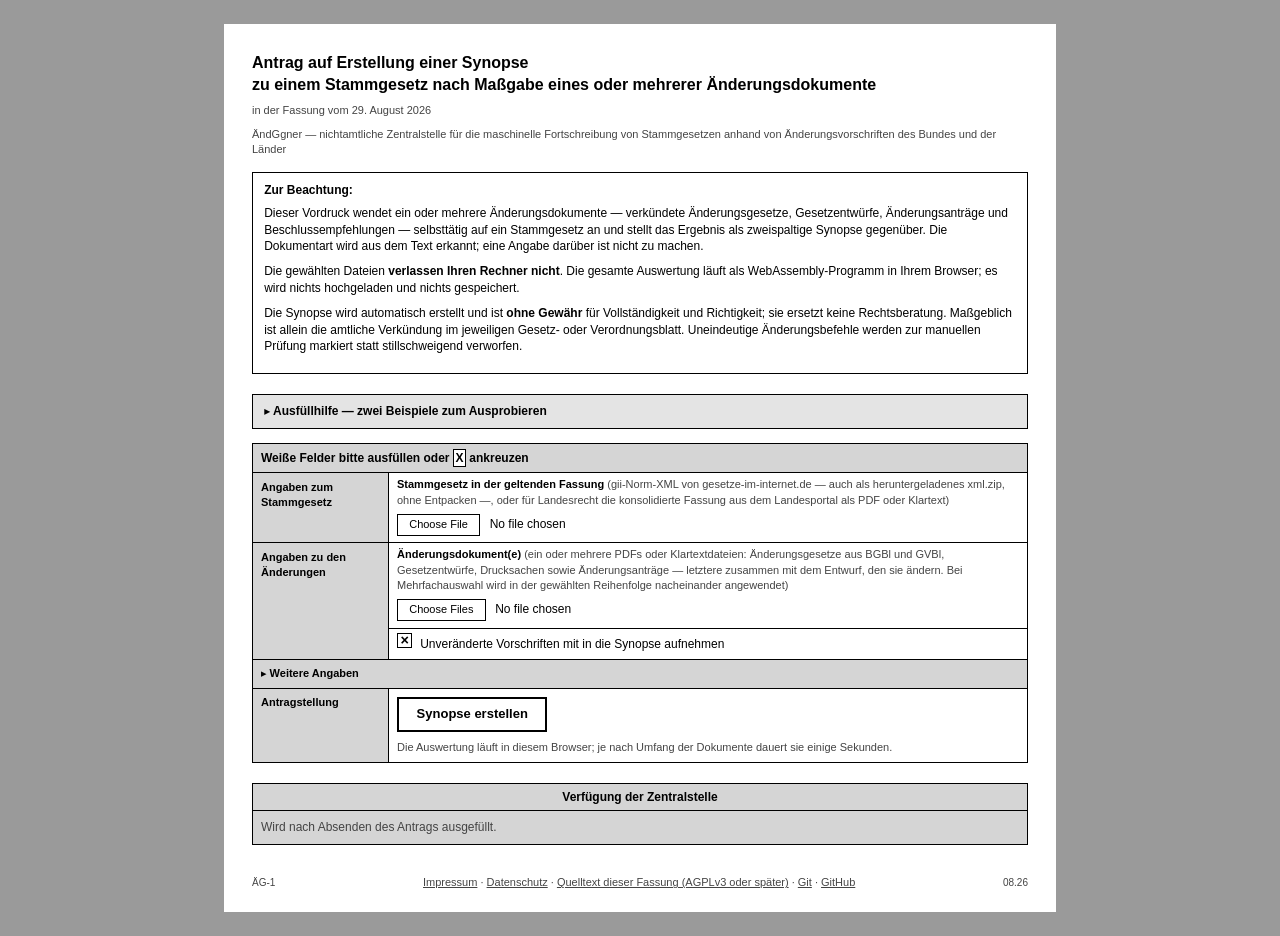
<file: src/main/resources/eu/mulk/aendggner/web/index.html>
<!doctype html>
<!-- SPDX-FileCopyrightText: 2026 Matthias Andreas Benkard <code@mail.matthias.benkard.de>
     SPDX-License-Identifier: AGPL-3.0-or-later -->
<html lang="de">
<head>
  <meta charset="utf-8">
  <meta name="viewport" content="width=device-width, initial-scale=1">
  <title>ÄndGgner — Änderungsgesetze konsolidieren</title>
  <meta name="description" content="Wendet Änderungsgesetze und Gesetzentwürfe selbsttätig auf ein
    Stammgesetz an und zeigt das Ergebnis als zweispaltige Synopse. Die Auswertung läuft
    vollständig im Browser; die gewählten Dateien werden nicht übertragen.">
  <link rel="canonical" href="https://aendggner.kellertomaten.de/">
  <link rel="icon" href="favicon.svg" type="image/svg+xml">
  <link rel="stylesheet" href="style.css">
  <script src="app.js" defer></script>
</head>
<body>
<div class="bogen">

  <header>
    <h1>Antrag auf Erstellung einer Synopse<br>
      zu einem Stammgesetz nach Maßgabe eines oder mehrerer Änderungsdokumente</h1>
    <p class="fassung">in der Fassung vom
      <time datetime="2026-08-29">29. August 2026</time></p>
    <p class="stelle">
      ÄndGgner — nichtamtliche Zentralstelle für die maschinelle Fortschreibung von Stammgesetzen
      anhand von Änderungsvorschriften des Bundes und der Länder
    </p>
  </header>

  <section class="beachtung">
    <h2>Zur Beachtung:</h2>
    <p>
      Dieser Vordruck wendet ein oder mehrere Änderungsdokumente — verkündete Änderungsgesetze,
      Gesetzentwürfe, Änderungsanträge und Beschlussempfehlungen — selbsttätig auf ein Stammgesetz
      an und stellt das Ergebnis als zweispaltige Synopse gegenüber. Die Dokumentart wird aus dem
      Text erkannt; eine Angabe darüber ist nicht zu machen.
    </p>
    <p>
      Die gewählten Dateien <strong>verlassen Ihren Rechner nicht</strong>. Die gesamte Auswertung
      läuft als WebAssembly-Programm in Ihrem Browser; es wird nichts hochgeladen und nichts
      gespeichert.
    </p>
    <p>
      Die Synopse wird automatisch erstellt und ist <strong>ohne Gewähr</strong> für Vollständigkeit
      und Richtigkeit; sie ersetzt keine Rechtsberatung. Maßgeblich ist allein die amtliche
      Verkündung im jeweiligen Gesetz- oder Verordnungsblatt. Uneindeutige Änderungsbefehle werden
      zur manuellen Prüfung markiert statt stillschweigend verworfen.
    </p>
    <noscript>
      <p class="fehlt">
        Dieser Vordruck rechnet im Browser statt auf dem Server und braucht dafür JavaScript und
        WebAssembly. Ohne sie bleibt er wirkungslos. Wer beides nicht einschalten möchte, verwende
        die Befehlszeilenfassung — sie liegt dem <a href="aendggner-quelltext.tar.gz">Quelltext</a>
        bei und leistet dasselbe.
      </p>
    </noscript>
  </section>

  <details class="ausfuellhilfe">
    <summary>Ausfüllhilfe — zwei Beispiele zum Ausprobieren</summary>

    <p>
      Der Vordruck braucht zweierlei: das <strong>Stammgesetz</strong> in seiner geltenden Fassung
      und das <strong>Änderungsdokument</strong>, das es ändert. Beides liegt bei den amtlichen
      Stellen bereit. Die beiden Dateien eines Beispiels herunterladen, in die Felder oben
      eintragen — das xml.zip so, wie es kommt, ohne Entpacken — und „Synopse erstellen“ drücken.
    </p>

    <dl class="beispiele">
      <dt>Verkündetes Änderungsgesetz — Gesetz gegen den unlauteren Wettbewerb</dt>
      <dd>
        Stammgesetz:
        <a href="https://www.gesetze-im-internet.de/uwg_2004/xml.zip"
           target="_blank" rel="noopener noreferrer">UWG (xml.zip, 22 KB)</a><br>
        Änderung:
        <a href="https://www.recht.bund.de/bgbl/1/2026/43/regelungstext.pdf?__blob=publicationFile&amp;v=1"
           target="_blank" rel="noopener noreferrer">Drittes Gesetz zur Änderung des UWG,
          BGBl. 2026 I Nr. 43 (PDF, 0,3 MB)</a><br>
        <span class="erl">19 Befehle an 6 Normen, nichts manuell zu prüfen.</span>
      </dd>

      <dt>Gesetzentwurf — Allgemeines Gleichbehandlungsgesetz</dt>
      <dd>
        Stammgesetz:
        <a href="https://www.gesetze-im-internet.de/agg/xml.zip"
           target="_blank" rel="noopener noreferrer">AGG (xml.zip, 14 KB)</a><br>
        Änderung:
        <a href="https://dserver.bundestag.de/btd/21/061/2106178.pdf"
           target="_blank" rel="noopener noreferrer">Zweites Gesetz zur Änderung des AGG,
          BT-Drs. 21/6178 (PDF, 0,5 MB)</a><br>
        <span class="erl">
          23 Befehle an 14 Normen, einer zur manuellen Prüfung markiert. Zeigt zugleich, was gälte,
          wenn der Entwurf so beschlossen würde — der Begründungsteil dahinter erzeugt keine
          Befehle.
        </span>
      </dd>
    </dl>

    <p class="erl">
      Die Verweise führen zu gesetze-im-internet.de, recht.bund.de und dserver.bundestag.de. Der
      Vordruck ruft dort nichts von sich aus ab: Er sieht nur die Dateien, die Sie ihm übergeben.
    </p>
  </details>

  <p class="ausfuellhinweis">
    Weiße Felder bitte ausfüllen oder <span class="kreuz">X</span> ankreuzen
  </p>

  <form id="synopse-formular">
    <div class="vordruck">

      <div class="block">
        <div class="leitspalte">Angaben zum Stammgesetz</div>
        <div class="felder">
          <div class="feld">
            <label for="stamm">Stammgesetz in der geltenden Fassung
              <span class="erl">(gii-Norm-XML von gesetze-im-internet.de — auch als
                heruntergeladenes xml.zip, ohne Entpacken —, oder für Landesrecht die
                konsolidierte Fassung aus dem Landesportal als PDF oder Klartext)</span></label>
            <input type="file" id="stamm" name="stamm" required>
          </div>
        </div>
      </div>

      <div class="block">
        <div class="leitspalte">Angaben zu den Änderungen</div>
        <div class="felder">
          <div class="feld">
            <label for="aenderung">Änderungsdokument(e)
              <span class="erl">(ein oder mehrere PDFs oder Klartextdateien: Änderungsgesetze aus
                BGBl und GVBl, Gesetzentwürfe, Drucksachen sowie Änderungsanträge — letztere
                zusammen mit dem Entwurf, den sie ändern. Bei Mehrfachauswahl wird in der
                gewählten Reihenfolge nacheinander angewendet)</span></label>
            <input type="file" id="aenderung" name="aenderung" multiple required>
          </div>
          <div class="feld ankreuzfeld">
            <label>
              <input type="checkbox" id="vollstaendig" name="vollstaendig" checked>
              Unveränderte Vorschriften mit in die Synopse aufnehmen
            </label>
          </div>
        </div>
      </div>

      <details class="weitere">
        <summary>Weitere Angaben</summary>
        <div class="felder">
          <div class="feld">
            <label for="artikel">Anzuwendender Artikel
              <span class="erl">(nur auszufüllen, wenn abweichend: ohne Angabe werden alle
                Artikel angewandt, deren Einleitung das oben bezeichnete Stammgesetz
                nennt)</span></label>
            <input type="text" id="artikel" name="artikel" inputmode="numeric"
                   autocomplete="off" placeholder="z. B. 3">
          </div>
          <div class="feld">
            <label for="stichtag">Stichtag
              <span class="erl">(nur auszufüllen, wenn die Fassung eines bestimmten Tages
                gewünscht ist: Tritt das Änderungsgesetz gestaffelt in Kraft, so bleiben die an
                diesem Tag noch nicht geltenden Befehle unangewandt und werden gesondert
                ausgewiesen. Ohne Angabe werden alle Befehle angewandt)</span></label>
            <input type="date" id="stichtag" name="stichtag" autocomplete="off">
          </div>
          <div class="feld">
            <label for="nachfassung">Amtliche Nachfassung
              <span class="erl">(nur auszufüllen, wenn das Ergebnis dagegen zu halten ist: Die
                Synopse weist alsdann Norm für Norm aus, worin die errechnete Fassung von der
                amtlichen abweicht. Angenommen werden dieselben Formate wie beim
                Stammgesetz)</span></label>
            <input type="file" id="nachfassung" name="nachfassung"
                   accept=".xml,.zip,.pdf,.txt,text/plain,application/pdf">
          </div>
          <div class="feld ankreuzfeld">
            <label>
              <input type="checkbox" id="neufassung" name="neufassung">
              Auch die fortgeschriebene Fassung als Klartext ausgeben
            </label>
            <p class="erl nachsatz">Sie lässt sich sichern und als Stammgesetz eines weiteren
              Änderungsheftes wieder einreichen — so entsteht die Fortschreibung über mehrere
              Hefte hinweg.</p>
          </div>
          <div class="feld ankreuzfeld">
            <label>
              <input type="checkbox" id="nurtext" name="nurtext">
              Statt der Synopse nur den maschinell gelesenen Text der Änderungsdokumente ausgeben
            </label>
            <p class="erl nachsatz">Zur Nachschau, wenn ein Befehl unerklärlich unangewandt
              bleibt: Der Text lässt sich sichern, von Hand berichtigen und als Klartextdatei
              oben wieder einreichen.</p>
          </div>
        </div>
      </details>

      <div class="block">
        <div class="leitspalte">Antragstellung</div>
        <div class="felder">
          <div class="feld absenden">
            <button type="submit">Synopse erstellen</button>
            <span class="erl">Die Auswertung läuft in diesem Browser; je nach Umfang der
              Dokumente dauert sie einige Sekunden.</span>
          </div>
        </div>
      </div>

    </div>
  </form>

  <section class="verfuegung">
    <h2>Verfügung der Zentralstelle</h2>
    <div class="verfuegungsfeld">
      <p id="meldung" class="meldung" hidden aria-live="polite" aria-atomic="true"></p>
      <p class="platzhalter">Wird nach Absenden des Antrags ausgefüllt.</p>
    </div>
  </section>

  <footer>
    <span class="vordrucknummer">ÄG&#8209;1</span>
    <nav>
      <a href="impressum.html">Impressum</a> ·
      <a href="datenschutz.html">Datenschutz</a> ·
      <a href="aendggner-quelltext.tar.gz">Quelltext dieser Fassung (AGPLv3 oder später)</a> ·
      <a href="https://git.benkard.de/mulk/aendggner">Git</a> ·
      <a href="https://github.com/benkard/aendggner">GitHub</a>
    </nav>
    <span class="ausgabe">08.26</span>
  </footer>

</div>
</body>
</html>
</file>
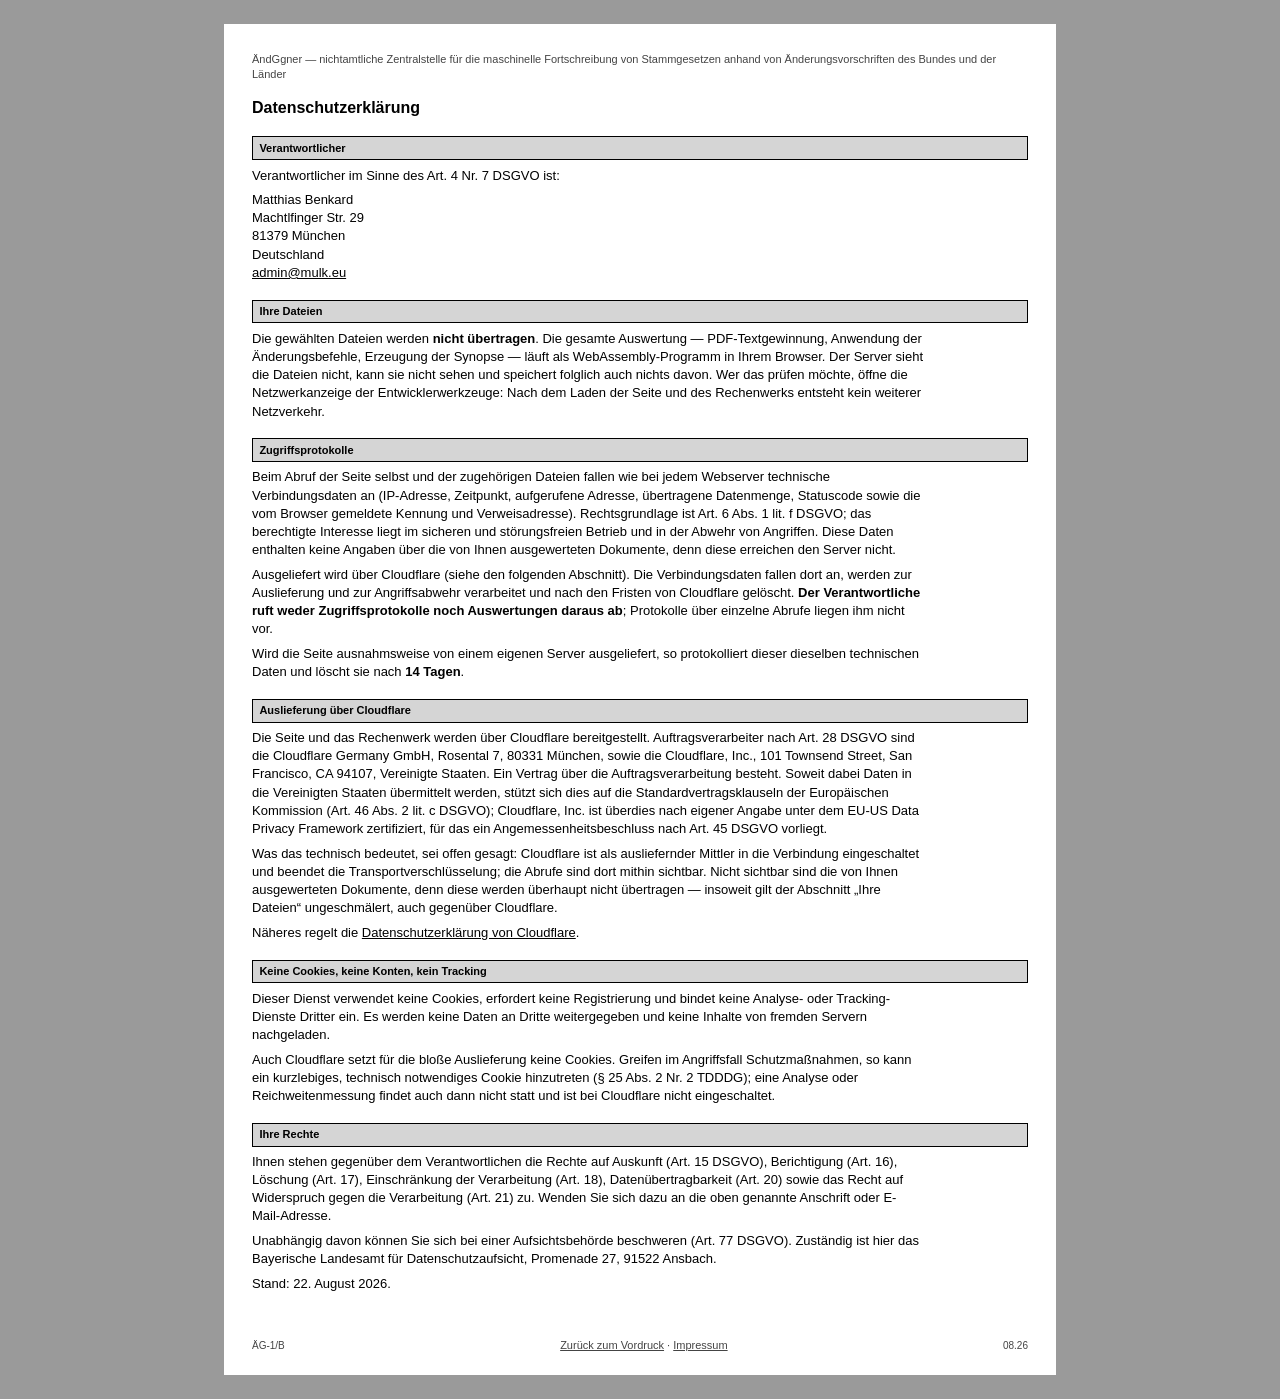
<file: src/main/resources/eu/mulk/aendggner/web/datenschutz.html>
<!doctype html>
<!-- SPDX-FileCopyrightText: 2026 Matthias Andreas Benkard <code@mail.matthias.benkard.de>
     SPDX-License-Identifier: AGPL-3.0-or-later -->
<html lang="de">
<head>
  <meta charset="utf-8">
  <meta name="viewport" content="width=device-width, initial-scale=1">
  <title>Datenschutz — ÄndGgner</title>
  <link rel="icon" href="favicon.svg" type="image/svg+xml">
  <link rel="stylesheet" href="style.css">
</head>
<body>
<div class="bogen">

  <header>
    <p class="stelle">
      ÄndGgner — nichtamtliche Zentralstelle für die maschinelle Fortschreibung von Stammgesetzen
      anhand von Änderungsvorschriften des Bundes und der Länder
    </p>
  </header>

  <main>
    <h1>Datenschutzerklärung</h1>

    <h2>Verantwortlicher</h2>
    <p>
      Verantwortlicher im Sinne des Art. 4 Nr. 7 DSGVO ist:
    </p>
    <address>
      Matthias Benkard<br>
      Machtlfinger Str. 29<br>
      81379 München<br>
      Deutschland<br>
      <a href="mailto:admin@mulk.eu">admin@mulk.eu</a>
    </address>

    <h2>Ihre Dateien</h2>
    <p>
      Die gewählten Dateien werden <strong>nicht übertragen</strong>. Die gesamte Auswertung —
      PDF-Textgewinnung, Anwendung der Änderungsbefehle, Erzeugung der Synopse — läuft als
      WebAssembly-Programm in Ihrem Browser. Der Server sieht die Dateien nicht, kann sie nicht
      sehen und speichert folglich auch nichts davon. Wer das prüfen möchte, öffne die
      Netzwerkanzeige der Entwicklerwerkzeuge: Nach dem Laden der Seite und des Rechenwerks
      entsteht kein weiterer Netzverkehr.
    </p>

    <h2>Zugriffsprotokolle</h2>
    <p>
      Beim Abruf der Seite selbst und der zugehörigen Dateien fallen wie bei jedem Webserver
      technische Verbindungsdaten an (IP-Adresse, Zeitpunkt, aufgerufene Adresse, übertragene
      Datenmenge, Statuscode sowie die vom Browser gemeldete Kennung und Verweisadresse).
      Rechtsgrundlage ist Art. 6 Abs. 1 lit. f DSGVO; das berechtigte Interesse liegt im
      sicheren und störungsfreien Betrieb und in der Abwehr von Angriffen. Diese Daten
      enthalten keine Angaben über die von Ihnen ausgewerteten Dokumente, denn diese erreichen
      den Server nicht.
    </p>
    <p>
      Ausgeliefert wird über Cloudflare (siehe den folgenden Abschnitt). Die Verbindungsdaten
      fallen dort an, werden zur Auslieferung und zur Angriffsabwehr verarbeitet und nach den
      Fristen von Cloudflare gelöscht. <strong>Der Verantwortliche ruft weder
      Zugriffsprotokolle noch Auswertungen daraus ab</strong>; Protokolle über einzelne Abrufe
      liegen ihm nicht vor.
    </p>
    <p>
      Wird die Seite ausnahmsweise von einem eigenen Server ausgeliefert, so protokolliert
      dieser dieselben technischen Daten und löscht sie nach <strong>14 Tagen</strong>.
    </p>

    <h2>Auslieferung über Cloudflare</h2>
    <p>
      Die Seite und das Rechenwerk werden über Cloudflare bereitgestellt. Auftragsverarbeiter
      nach Art. 28 DSGVO sind die Cloudflare Germany GmbH, Rosental 7, 80331 München, sowie die
      Cloudflare, Inc., 101 Townsend Street, San Francisco, CA 94107, Vereinigte Staaten. Ein
      Vertrag über die Auftragsverarbeitung besteht. Soweit dabei Daten in die Vereinigten
      Staaten übermittelt werden, stützt sich dies auf die Standardvertragsklauseln der
      Europäischen Kommission (Art. 46 Abs. 2 lit. c DSGVO); Cloudflare, Inc. ist überdies nach
      eigener Angabe unter dem EU-US Data Privacy Framework zertifiziert, für das ein
      Angemessenheitsbeschluss nach Art. 45 DSGVO vorliegt.
    </p>
    <p>
      Was das technisch bedeutet, sei offen gesagt: Cloudflare ist als ausliefernder Mittler in
      die Verbindung eingeschaltet und beendet die Transportverschlüsselung; die Abrufe sind
      dort mithin sichtbar. Nicht sichtbar sind die von Ihnen ausgewerteten Dokumente, denn
      diese werden überhaupt nicht übertragen — insoweit gilt der Abschnitt „Ihre Dateien“
      ungeschmälert, auch gegenüber Cloudflare.
    </p>
    <p>
      Näheres regelt die
      <a href="https://www.cloudflare.com/privacypolicy/">Datenschutzerklärung von
      Cloudflare</a>.
    </p>

    <h2>Keine Cookies, keine Konten, kein Tracking</h2>
    <p>
      Dieser Dienst verwendet keine Cookies, erfordert keine Registrierung und bindet keine
      Analyse- oder Tracking-Dienste Dritter ein. Es werden keine Daten an Dritte weitergegeben
      und keine Inhalte von fremden Servern nachgeladen.
    </p>
    <p>
      Auch Cloudflare setzt für die bloße Auslieferung keine Cookies. Greifen im Angriffsfall
      Schutzmaßnahmen, so kann ein kurzlebiges, technisch notwendiges Cookie hinzutreten
      (§ 25 Abs. 2 Nr. 2 TDDDG); eine Analyse oder Reichweitenmessung findet auch dann nicht
      statt und ist bei Cloudflare nicht eingeschaltet.
    </p>

    <h2>Ihre Rechte</h2>
    <p>
      Ihnen stehen gegenüber dem Verantwortlichen die Rechte auf Auskunft (Art. 15 DSGVO),
      Berichtigung (Art. 16), Löschung (Art. 17), Einschränkung der Verarbeitung (Art. 18),
      Datenübertragbarkeit (Art. 20) sowie das Recht auf Widerspruch gegen die Verarbeitung
      (Art. 21) zu. Wenden Sie sich dazu an die oben genannte Anschrift oder E-Mail-Adresse.
    </p>
    <p>
      Unabhängig davon können Sie sich bei einer Aufsichtsbehörde beschweren (Art. 77 DSGVO).
      Zuständig ist hier das Bayerische Landesamt für Datenschutzaufsicht, Promenade 27,
      91522 Ansbach.
    </p>

    <p>Stand: 22. August 2026.</p>
  </main>
  <footer>
    <span class="vordrucknummer">ÄG&#8209;1/B</span>
    <nav>
      <a href="index.html">Zurück zum Vordruck</a> ·
      <a href="impressum.html">Impressum</a>
    </nav>
    <span class="ausgabe">08.26</span>
  </footer>

</div>
</body>
</file>
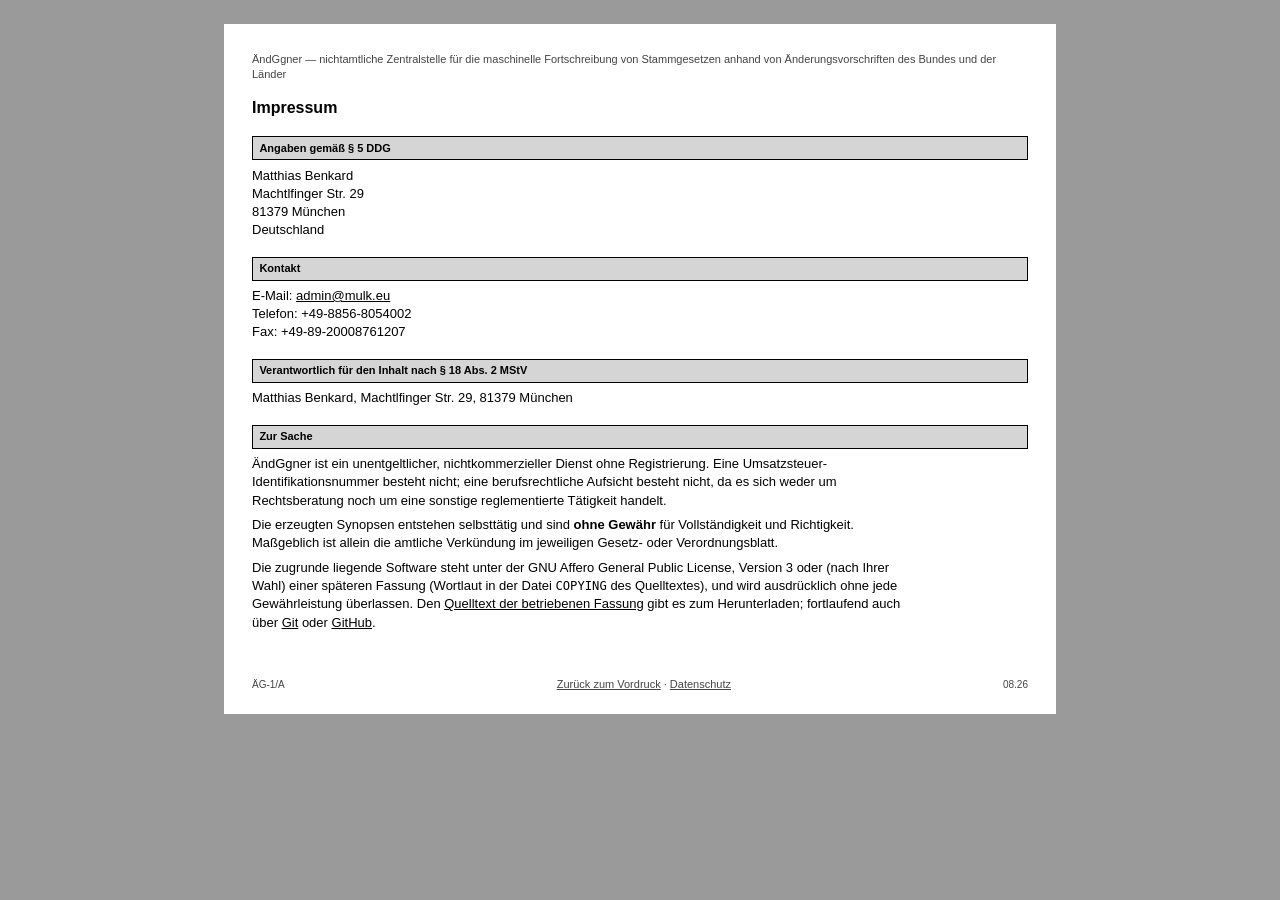
<file: src/main/resources/eu/mulk/aendggner/web/impressum.html>
<!doctype html>
<!-- SPDX-FileCopyrightText: 2026 Matthias Andreas Benkard <code@mail.matthias.benkard.de>
     SPDX-License-Identifier: AGPL-3.0-or-later -->
<html lang="de">
<head>
  <meta charset="utf-8">
  <meta name="viewport" content="width=device-width, initial-scale=1">
  <title>Impressum — ÄndGgner</title>
  <link rel="icon" href="favicon.svg" type="image/svg+xml">
  <link rel="stylesheet" href="style.css">
</head>
<body>
<div class="bogen">

  <header>
    <p class="stelle">
      ÄndGgner — nichtamtliche Zentralstelle für die maschinelle Fortschreibung von Stammgesetzen
      anhand von Änderungsvorschriften des Bundes und der Länder
    </p>
  </header>

  <main>
    <h1>Impressum</h1>

    <h2>Angaben gemäß § 5 DDG</h2>
    <address>
      Matthias Benkard<br>
      Machtlfinger Str. 29<br>
      81379 München<br>
      Deutschland
    </address>

    <h2>Kontakt</h2>
    <p>
      E-Mail: <a href="mailto:admin@mulk.eu">admin@mulk.eu</a><br>
      Telefon: +49-8856-8054002<br>
      Fax: +49-89-20008761207
    </p>

    <h2>Verantwortlich für den Inhalt nach § 18 Abs. 2 MStV</h2>
    <address>
      Matthias Benkard, Machtlfinger Str. 29, 81379 München
    </address>

    <h2>Zur Sache</h2>
    <p>
      ÄndGgner ist ein unentgeltlicher, nichtkommerzieller Dienst ohne Registrierung. Eine
      Umsatzsteuer-Identifikationsnummer besteht nicht; eine berufsrechtliche Aufsicht besteht
      nicht, da es sich weder um Rechtsberatung noch um eine sonstige reglementierte Tätigkeit
      handelt.
    </p>
    <p>
      Die erzeugten Synopsen entstehen selbsttätig und sind <strong>ohne Gewähr</strong> für
      Vollständigkeit und Richtigkeit. Maßgeblich ist allein die amtliche Verkündung im
      jeweiligen Gesetz- oder Verordnungsblatt.
    </p>
    <p>
      Die zugrunde liegende Software steht unter der GNU Affero General Public License,
      Version 3 oder (nach Ihrer Wahl) einer späteren Fassung (Wortlaut in der Datei
      <code>COPYING</code> des Quelltextes), und wird ausdrücklich ohne jede
      Gewährleistung überlassen. Den
      <a href="aendggner-quelltext.tar.gz">Quelltext der betriebenen Fassung</a> gibt es zum
      Herunterladen; fortlaufend auch über
      <a href="https://git.benkard.de/mulk/aendggner">Git</a> oder
      <a href="https://github.com/benkard/aendggner">GitHub</a>.
    </p>
  </main>
  <footer>
    <span class="vordrucknummer">ÄG&#8209;1/A</span>
    <nav>
      <a href="index.html">Zurück zum Vordruck</a> ·
      <a href="datenschutz.html">Datenschutz</a>
    </nav>
    <span class="ausgabe">08.26</span>
  </footer>

</div>
</body>
</file>
<file: src/main/resources/eu/mulk/aendggner/web/style.css>
/* SPDX-FileCopyrightText: 2026 Matthias Andreas Benkard <code@mail.matthias.benkard.de>
   SPDX-License-Identifier: AGPL-3.0-or-later */

/* Ein Vordruck nach dem Vorbild der amtlichen Steuerformulare. Dort gilt eine einzige,
   durchgehaltene Regel, und sie steht sogar im Formular selbst: „Weiße Felder bitte
   ausfüllen“. Grau ist, was die Stelle gedruckt hat — Beschriftungen, Leitspalten,
   Abschnittsköpfe, die Verfügung am Ende. Weiß ist, was der Antragsteller beiträgt.
   Diese Regel trägt hier die gesamte Gestaltung.

   Alles andere folgt daraus: schwarze Haarlinien, aneinanderstoßende Zellen ohne Abstand
   und ohne Rundung, kleine enge Groteske, Beschriftung innen oben links im Feld,
   Erläuterungen in noch kleinerer Schrift dahinter, die Vordrucknummer winzig in den
   Fußecken. Schmuckfarbe gibt es nicht: Rot und Grün treten allein dort auf, wo sie etwas
   bedeuten — Fehler und Bestätigung —, und nie als einziger Träger der Aussage. */
:root {
  color-scheme: light dark;
  --fg: #000;
  --papier: #fff;
  --feld: #fff;
  --grund: #d5d5d5;
  --tint: #e4e4e4;
  --linie: #000;
  --muted: #444;
  --tisch: #9a9a9a;
  --warnung: #8b0000;
  --bestaetigung: #005f00;
}

/* Im Dunkeln kehrt sich nicht die Farbe um, sondern das Verhältnis: Der Grund der Stelle
   bleibt heller als das Feld, das auszufüllen ist. */
@media (prefers-color-scheme: dark) {
  :root {
    --fg: #e8e8e8;
    --papier: #1a1a1a;
    --feld: #101010;
    --grund: #333333;
    --tint: #242424;
    --linie: #7a7a7a;
    --muted: #a8a8a8;
    --tisch: #000;
    --warnung: #ffb3b3;
    --bestaetigung: #b3ffb3;
  }
}

* {
  box-sizing: border-box;
}

html {
  background: var(--tisch);
}

body {
  margin: 0;
  padding: 1.5rem 1rem;
  font-family: Arial, "Helvetica Neue", Helvetica, system-ui, sans-serif;
  font-size: 0.8125rem;
  line-height: 1.4;
  color: var(--fg);
}

/* Der Bogen. Kein Rahmen: Ein Blatt Papier hat keinen, die Kante entsteht aus dem
   Farbunterschied zur Unterlage. */
.bogen {
  max-width: 52rem;
  margin: 0 auto;
  padding: 1.75rem 1.75rem 0.75rem;
  background: var(--papier);
}

@media (max-width: 40rem) {
  body { padding: 0; }
  .bogen { padding: 1rem 0.75rem 0.5rem; }
}

h1 {
  margin: 0 0 0.5rem;
  font-size: 1rem;
  line-height: 1.35;
}

/* Die Fassungsangabe unter dem Titel; das Datum setzt deploy/webpaket.sh beim Bau ein. */
.fassung {
  margin: 0 0 0.5rem;
  font-size: 0.6875rem;
  color: var(--muted);
}

.stelle {
  margin: 0 0 0.9rem;
  font-size: 0.6875rem;
  color: var(--muted);
}

/* Ohne Schmuckfarbe trägt allein die Unterstreichung das Klick-Signal. */
a {
  color: inherit;
  text-decoration: underline;
}

/* Der Vorgabe-Umriss ist auf dem grauen Raster kaum auszumachen. */
:focus-visible {
  outline: 2px solid var(--fg);
  outline-offset: 1px;
}

/* „Zur Beachtung“ steht im Muster als weißer Kasten mit fetter Anrede und dichtem
   Fließtext; die Überschrift bleibt in der Zeile des ersten Absatzes. */
.beachtung {
  padding: 0.6rem 0.7rem;
  border: 1px solid var(--linie);
  background: var(--feld);
  font-size: 0.75rem;
}

.beachtung h2 {
  margin: 0 0 0.35rem;
  font-size: 0.75rem;
}

.beachtung p {
  margin: 0 0 0.5rem;
}

.beachtung p:last-child {
  margin-bottom: 0;
}

.fehlt {
  padding-left: 0.6rem;
  border-left: 3px solid var(--warnung);
  font-weight: bold;
}

/* Der Ausfüllhinweis ist im Muster ein eigener Streifen über dem Feldblock — er erklärt
   genau die Regel, nach der dieses Blatt gesetzt ist. */
.ausfuellhinweis {
  margin: 0.9rem 0 0;
  padding: 0.3rem 0.5rem;
  border: 1px solid var(--linie);
  border-bottom: none;
  background: var(--grund);
  font-size: 0.75rem;
  font-weight: bold;
}

.kreuz {
  display: inline-block;
  width: 1.1em;
  border: 1px solid var(--linie);
  background: var(--feld);
  font-weight: bold;
  text-align: center;
}

/* Der Feldblock. Die Rahmen sind halbiert — außen oben und links, an den Zellen unten und
   rechts —, damit zwischen zwei Zellen nur eine einzige Haarlinie steht und nicht zwei. */
.vordruck {
  border-top: 1px solid var(--linie);
  border-left: 1px solid var(--linie);
  background: var(--grund);
}

.block {
  display: grid;
  grid-template-columns: 8.5rem 1fr;
}

/* Der Grund steht ausdrücklich an der Zelle und nicht nur am Block: Im Druck fällt sonst
   die Fläche des Blocks weg und die Leitspalte käme weiß heraus. */
.leitspalte {
  padding: 0.4rem 0.5rem;
  border-right: 1px solid var(--linie);
  border-bottom: 1px solid var(--linie);
  background: var(--grund);
  font-size: 0.6875rem;
  font-weight: bold;
}

/* Auf dem Telefon nähme die Leitspalte die halbe Zeile. Sie tritt dann über ihre Felder,
   als voller Beschriftungsstreifen — eine Form, die das Muster ebenfalls kennt. */
@media (max-width: 34rem) {
  .block {
    grid-template-columns: 1fr;
  }

  .leitspalte {
    border-right: none;
  }
}

.feld {
  padding: 0.25rem 0.5rem 0.4rem;
  border-right: 1px solid var(--linie);
  border-bottom: 1px solid var(--linie);
  background: var(--feld);
}

/* Die Beschriftung steht klein im Feld oben links, die Erläuterung noch kleiner dahinter;
   darunter bleibt der Platz für die Eintragung. */
label {
  display: block;
  font-size: 0.6875rem;
  font-weight: bold;
}

.erl {
  font-weight: normal;
  font-size: 0.6875rem;
  color: var(--muted);
}

input[type="file"] {
  width: 100%;
  margin-top: 0.35rem;
  padding: 0;
  border: none;
  background: transparent;
  color: inherit;
  font: inherit;
  font-size: 0.75rem;
}

/* Die Eintragung von Hand steht auf einer Linie, wie im gedruckten Vordruck; sie ist kurz,
   weil dort nur eine Artikelnummer hingehört. */
input[type="text"] {
  width: 8rem;
  margin-top: 0.35rem;
  padding: 0.1rem 0.2rem;
  border: none;
  border-bottom: 1px solid var(--linie);
  background: transparent;
  color: inherit;
  font: inherit;
  font-size: 0.8125rem;
}

input[type="text"]::placeholder {
  color: var(--muted);
}

/* Der Dateiwähler ist der einzige Knopf im Feld und trägt deshalb die Form der übrigen
   Eintragungsfelder: eckig, haarfein umrandet, weiß. */
input[type="file"]::file-selector-button {
  margin-right: 0.6rem;
  padding: 0.15rem 0.7rem;
  border: 1px solid var(--linie);
  background: var(--feld);
  color: var(--fg);
  font: inherit;
  font-size: 0.6875rem;
  cursor: pointer;
}

input[type="file"]::file-selector-button:hover {
  background: var(--grund);
}

/* Nebenangaben, die selten auszufüllen sind, stehen hinter einer Klappe. Deren Aufschrift
   tritt an die Stelle der Leitspalte und läuft über die volle Breite — dieselbe Form, die
   die Leitspalte auf dem Telefon ohnehin annimmt. Das Dreieck ist dasselbe wie an der
   Ausfüllhilfe. */
.weitere summary {
  padding: 0.4rem 0.5rem;
  border-right: 1px solid var(--linie);
  border-bottom: 1px solid var(--linie);
  background: var(--grund);
  font-size: 0.6875rem;
  font-weight: bold;
  cursor: pointer;
  list-style: none;
}

.weitere summary::-webkit-details-marker {
  display: none;
}

.weitere summary::before {
  content: "\25B8\00A0";
}

.weitere[open] summary::before {
  content: "\25BE\00A0";
}

/* Der Nachsatz zu einem Ankreuzfeld steht unter dem Text, nicht neben ihm, und rückt bis
   unter die Aufschrift ein. */
.nachsatz {
  margin: 0.15rem 0 0 1.6rem;
}

/* Das Ankreuzfeld steht vor dem Text und wird angekreuzt, nicht angehakt. */
.ankreuzfeld label {
  display: flex;
  align-items: baseline;
  gap: 0.5rem;
  font-weight: normal;
  font-size: 0.75rem;
}

.ankreuzfeld input {
  appearance: none;
  -webkit-appearance: none;
  flex: none;
  position: relative;
  width: 0.95rem;
  height: 0.95rem;
  margin: 0;
  border: 1px solid var(--linie);
  background: var(--feld);
  cursor: pointer;
}

.ankreuzfeld input:checked::before {
  content: "\00D7";
  position: absolute;
  inset: 0;
  font-size: 0.9rem;
  font-weight: bold;
  line-height: 0.85rem;
  text-align: center;
  color: var(--fg);
}

.absenden {
  display: flex;
  flex-wrap: wrap;
  align-items: center;
  gap: 0.5rem 0.9rem;
  padding-top: 0.5rem;
}

button {
  font: inherit;
  font-size: 0.8125rem;
  font-weight: bold;
  padding: 0.4rem 1.1rem;
  border: 2px solid var(--linie);
  background: var(--feld);
  color: var(--fg);
  cursor: pointer;
}

/* Umkehr statt brightness(): An einem weißen Knopf richtet die nichts aus. */
button:hover {
  background: var(--fg);
  color: var(--papier);
}

/* grayscale() ist an einem grauen Knopf wirkungslos. */
button[disabled] {
  opacity: 0.5;
  cursor: progress;
}

button[disabled]:hover {
  background: var(--feld);
  color: var(--fg);
}

/* Die Verfügung ist im Muster der Abschnitt, den die Stelle ausfüllt: grau umrandet,
   mit zentrierter fetter Überschrift. Er steht auch dann schon da, wenn er noch leer ist —
   ein Vordruck zeigt seine Abschnitte, bevor sie ausgefüllt sind. */
.verfuegung {
  margin-top: 1.25rem;
  border: 1px solid var(--linie);
  background: var(--grund);
}

.verfuegung h2 {
  margin: 0;
  padding: 0.3rem 0.5rem;
  border-bottom: 1px solid var(--linie);
  font-size: 0.75rem;
  text-align: center;
}

.verfuegungsfeld {
  padding: 0.5rem;
}

.platzhalter {
  margin: 0;
  font-size: 0.75rem;
  color: var(--muted);
}

/* Steht eine Meldung, so tritt der Platzhalter zurück. */
#meldung:not([hidden]) + .platzhalter {
  display: none;
}

/* Die Meldung ist die Eintragung der Stelle und deshalb weiß. Ihr Zeichen im Steg — ✓ oder
   ! — trägt den Zustand auch dort, wo die Farbe nicht ankommt. Während der Arbeit steht
   weder Zeichen noch Farbe, weil noch nichts feststeht. */
.meldung {
  margin: 0;
  padding: 0.45rem 0.6rem;
  border: 1px solid var(--linie);
  background: var(--feld);
  font-size: 0.8125rem;
}

.meldung.arbeit {
  color: var(--muted);
}

.meldung.fertig,
.meldung.fehler {
  position: relative;
  padding-left: 2rem;
  border-left-width: 4px;
}

.meldung.fertig::before,
.meldung.fehler::before {
  position: absolute;
  left: 0.7rem;
  font-weight: bold;
}

.meldung.fertig {
  border-left-color: var(--bestaetigung);
}

.meldung.fertig::before {
  content: "\2713";
  color: var(--bestaetigung);
}

.meldung.fehler {
  border-left-color: var(--warnung);
  font-weight: bold;
}

.meldung.fehler::before {
  content: "!";
  color: var(--warnung);
}

/* Die Ausfüllhilfe ist ein Merkblatt und liegt dem Vordruck bei, statt in ihm zu stehen. */
.ausfuellhilfe {
  margin-top: 1.25rem;
  padding: 0.5rem 0.7rem;
  border: 1px solid var(--linie);
  background: var(--tint);
  font-size: 0.75rem;
}

.ausfuellhilfe summary {
  font-weight: bold;
  cursor: pointer;
  list-style: none;
}

.ausfuellhilfe summary::-webkit-details-marker {
  display: none;
}

.ausfuellhilfe summary::before {
  content: "\25B8\00A0";
}

.ausfuellhilfe[open] summary::before {
  content: "\25BE\00A0";
}

.ausfuellhilfe > :not(summary) {
  margin: 0.6rem 0 0;
}

.ausfuellhilfe dt {
  margin-top: 0.7rem;
  padding-top: 0.5rem;
  border-top: 1px solid var(--linie);
  font-weight: bold;
}

.ausfuellhilfe dd {
  margin: 0.2rem 0 0;
}

.ausfuellhilfe .erl {
  display: block;
}

/* Im Muster steht unten links die Vordrucknummer und unten rechts der Ausgabestand, beide
   winzig und ohne Zierrat. Die Pflichtangaben stehen dazwischen. */
footer {
  display: flex;
  flex-wrap: wrap;
  align-items: baseline;
  justify-content: space-between;
  gap: 0.4rem 1rem;
  margin-top: 1.5rem;
  padding: 0.4rem 0 0.6rem;
  font-size: 0.625rem;
  color: var(--muted);
}

footer nav {
  font-size: 0.6875rem;
}

.vordrucknummer,
.ausgabe {
  white-space: nowrap;
}

/* Impressum und Datenschutz: dieselbe Anmutung, aber Fließtext statt Feldblock. */
.bogen > main {
  padding-bottom: 0.5rem;
  font-size: 0.8125rem;
}

main h1 {
  font-size: 1rem;
}

main h2 {
  margin: 1.1rem 0 0.3rem;
  padding: 0.2rem 0.4rem;
  border: 1px solid var(--linie);
  background: var(--grund);
  font-size: 0.6875rem;
}

main p,
main address {
  margin: 0.4rem 0;
  max-width: 42rem;
}

address {
  font-style: normal;
}

code {
  font-size: 0.9375em;
}

/* Ein Vordruck gehört ausgedruckt: ohne Unterlage, ohne Ränder. Gedruckt wird stets auf
   weißes Papier, auch aus einem dunkel eingestellten Browser heraus — prefers-color-scheme
   gilt im Druck fort. Deshalb ist das ganze Farbgerüst zurückzusetzen und nicht nur ein
   Teil davon. Das Grau selbst muss mitgedruckt werden: Es sagt, welche Felder auszufüllen
   sind, und ist damit keine Zier. */
@media print {
  :root {
    --fg: #000;
    --papier: #fff;
    --feld: #fff;
    --grund: #d5d5d5;
    --tint: #e4e4e4;
    --linie: #000;
    --muted: #333;
    --tisch: #fff;
    --warnung: #8b0000;
    --bestaetigung: #005f00;
  }

  body { padding: 0; font-size: 9pt; }
  .bogen { max-width: none; padding: 0; }
  .ausfuellhilfe { display: none; }
  a { text-decoration: none; }
  .block, .beachtung, .verfuegung { break-inside: avoid; }

  .leitspalte, .ausfuellhinweis, .verfuegung, .verfuegung h2, .kreuz, .ausfuellhilfe,
  .weitere summary {
    -webkit-print-color-adjust: exact;
    print-color-adjust: exact;
  }
}
</file>
